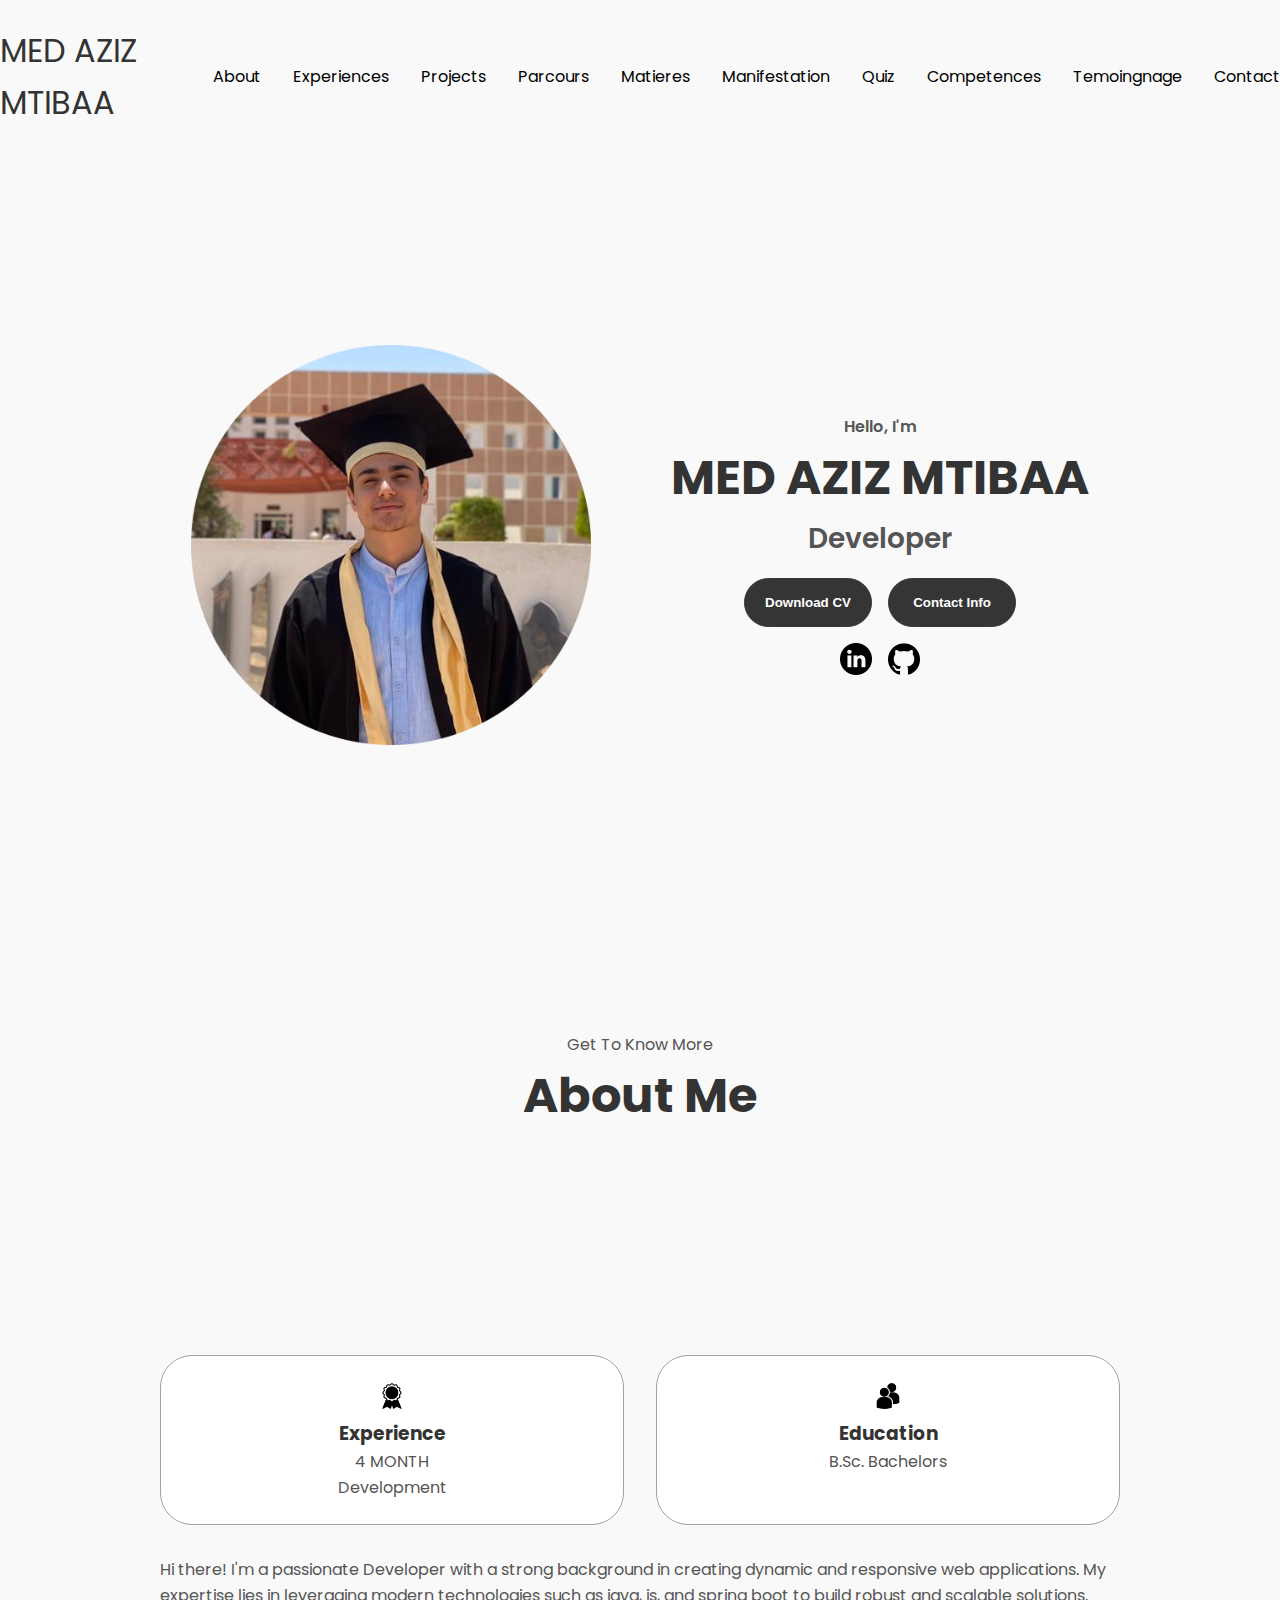
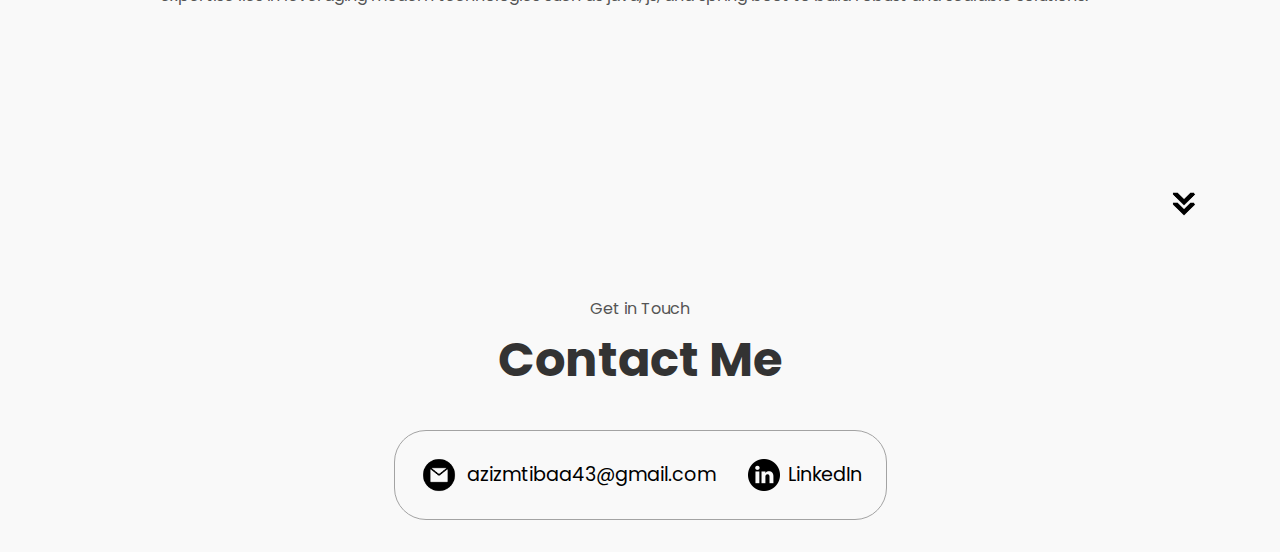
<file: index.html>
<!DOCTYPE html>
<html lang="en">

<head>
  <meta charset="UTF-8" />
  <meta http-equiv="X-UA-Compatible" content="IE=edge" />
  <meta name="viewport" content="width=device-width, initial-scale=1.0" />
  <title>MED AZIZ MTIBAA</title>
  <link rel="stylesheet" href="style.css" />
 
</head>

<body>
  <nav id="desktop-nav">
    <div class="logo">MED AZIZ MTIBAA</div>
    <div>
      <ul class="nav-links">
        <li><a href="#about">About</a></li>
        <li><a href="./pages/experiences.html">Experiences</a></li>
        <li><a href="./pages/Project.html">Projects</a></li>
        <li><a href="./pages/parcours.html">Parcours</a></li>
        <li><a href="./pages/matieres.html">Matieres</a></li>
        <li><a href="#contact">Manifestation</a></li>
        <li><a href="./pages/quizz.html">Quiz</a></li>
        <li><a href="./pages/competences.html">Competences</a></li>
        <li><a href="./pages/temoignage.html">Temoingnage</a></li>
        <li><a href="./pages/contact.html">Contact</a></li>
      </ul>
    </div>
  </nav>
  <nav id="hamburger-nav">
    <div class="logo">MED AZIZ MTIBAA</div>
    <div class="hamburger-menu">
      <div class="hamburger-icon" onclick="toggleMenu()">
        <span></span>
        <span></span>
        <span></span>
      </div>
      <div class="menu-links">
        <li><a href="#about" onclick="toggleMenu()">About</a></li>
        <li><a href="..\pages\experiences.html" onclick="toggleMenu()">Experience</a></li>
        <li><a href="#projects" onclick="toggleMenu()">Projects</a></li>
        <li><a href="#contact" onclick="toggleMenu()">Contact</a></li>
      </div>
    </div>
  </nav>
  <section id="profile">
    <div class="section__pic-container">
      <img src="./assets/profile-pic.png" alt="John Doe profile picture" />
    </div>
    <div class="section__text">
      <p class="section__text__p1">Hello, I'm</p>
      <h1 class="title">MED AZIZ MTIBAA</h1>
      <p class="section__text__p2"> Developer</p>
      <div class="btn-container">
        <button class="btn btn-color-1" onclick="window.open('./assets/resume.pdf')">
          Download CV
        </button>
        <button class="btn btn-color-1" onclick="location.href='./#contact'">
          Contact Info
        </button>
      </div>
      <div id="socials-container">
        <img src="./assets/linkedin.png" alt="My LinkedIn profile" class="icon"
          onclick="location.href='https://www.linkedin.com/in/vikash-kumar-14782823b/'" />
        <img src="./assets/github.png" alt="My Github profile" class="icon"
          onclick="location.href='https://github.com/vikraj66'" />
      </div>
    </div>
  </section>
  <section id="about">
    <p class="section__text__p1">Get To Know More</p>
    <h1 class="title">About Me</h1>
    <div class="section-container">
     
      <div class="about-details-container">
        <div class="about-containers">
          <div class="details-container">
            <img src="./assets/experience.png" alt="Experience icon" class="icon" />
            <h3>Experience</h3>
            <p>4 MONTH <br /> Development</p>
          </div>
          <div class="details-container">
            <img src="./assets/education.png" alt="Education icon" class="icon" />
            <h3>Education</h3>
            <p>B.Sc. Bachelors   </p>
          </div>
        </div>
        <div class="text-container">
          <p>
            Hi there! I'm a passionate  Developer with a strong background in creating dynamic and responsive
            web applications. My expertise lies in leveraging modern technologies such as java, js, and 
           spring boot to build robust and scalable solutions.
          </p>
        </div>
      </div>
    </div>
    <img src="./assets/arrow.png" alt="Arrow icon" class="icon arrow" onclick="location.href='#contact'" />
  </section>
  
   
  <footer>
    <section id="contact">
      <p class="section__text__p1">Get in Touch</p>
      <h1 class="title">Contact Me</h1>
      <div class="contact-info-upper-container">
        <div class="contact-info-container">
          <img src="./assets/email.png" alt="Email icon" class="icon contact-icon email-icon" />
          <p><a href="mailto:azizmtibaa43@gmail.com">azizmtibaa43@gmail.com</a></p>
        </div>
        <div class="contact-info-container">
          <img src="./assets/linkedin.png" alt="LinkedIn icon" class="icon contact-icon" />
          <p><a href="https://www.linkedin.com/in/vikash-kumar-14782823b/">LinkedIn</a></p>
        </div>
      </div>
    </section>
</footer>
  <script src="script.js"></script>
</body>

</html>
</file>
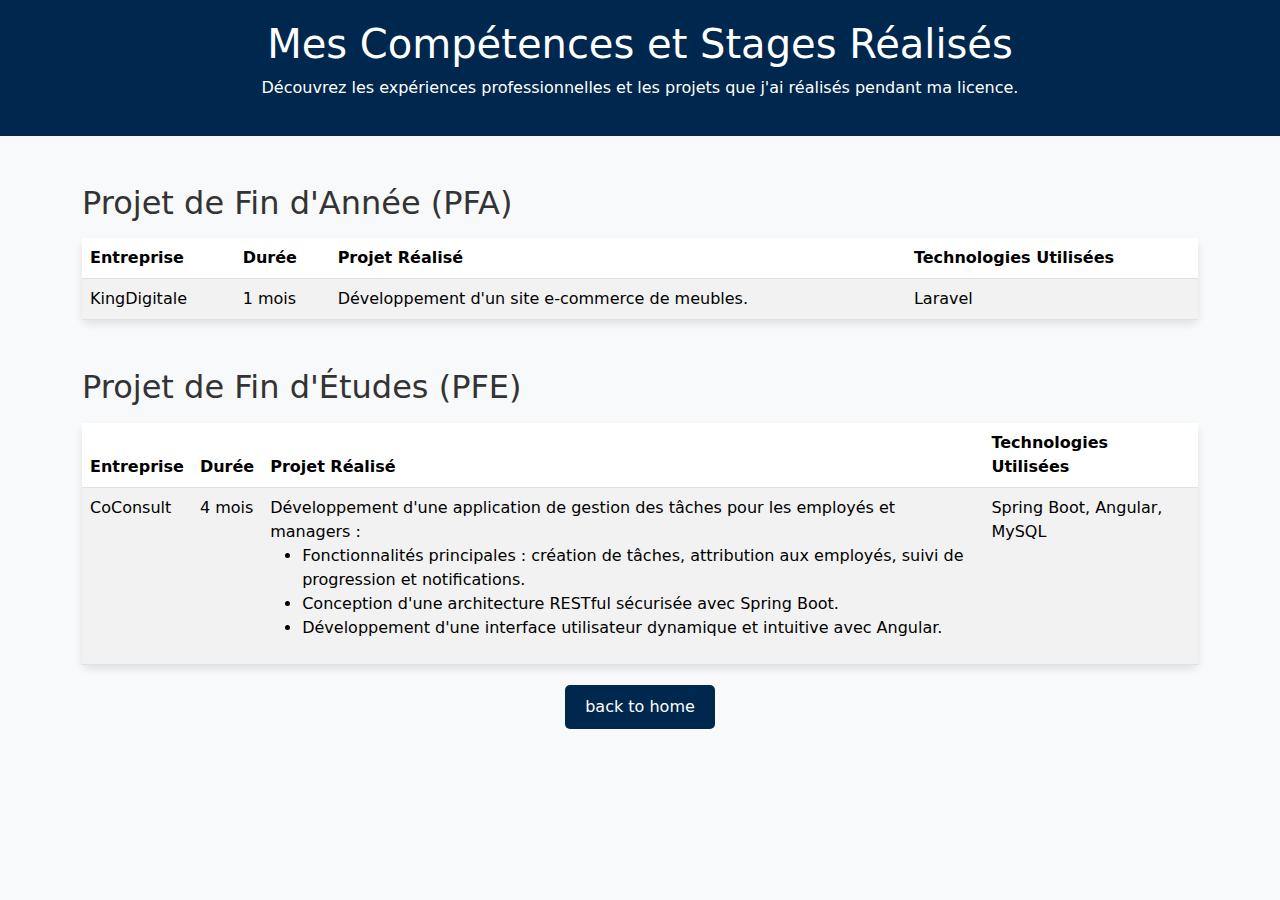
<file: pages/competences.html>
<!DOCTYPE html>
<html lang="fr">
<head>
    <meta charset="UTF-8">
    <meta name="viewport" content="width=device-width, initial-scale=1.0">
    <title>Mes Compétences et Stages</title>
    <!-- Lien Bootstrap CSS -->
    <link href="https://cdn.jsdelivr.net/npm/bootstrap@5.3.1/dist/css/bootstrap.min.css" rel="stylesheet">
   
</head>
<body>
    <!-- En-tête -->
    <div class="header">
        <h1>Mes Compétences et Stages Réalisés</h1>
        <p>Découvrez les expériences professionnelles et les projets que j'ai réalisés pendant ma licence.</p>
    </div>

    <section class="container my-5">
        
        <h2 class="mb-3">Projet de Fin d'Année (PFA)</h2>
        <table class="table table-striped">
            <thead>
                <tr>
                    <th>Entreprise</th>
                    <th>Durée</th>
                    <th>Projet Réalisé</th>
                    <th>Technologies Utilisées</th>
                </tr>
            </thead>
            <tbody>
                <tr>
                    <td>KingDigitale</td>
                    <td>1 mois</td>
                    <td>Développement d'un site e-commerce de meubles.</td>
                    <td>Laravel</td>
                </tr>
            </tbody>
        </table>

        
        <h2 class="mt-5 mb-3">Projet de Fin d'Études (PFE)</h2>
        <table class="table table-striped">
            <thead>
                <tr>
                    <th>Entreprise</th>
                    <th>Durée</th>
                    <th>Projet Réalisé</th>
                    <th>Technologies Utilisées</th>
                </tr>
            </thead>
            <tbody>
                <tr>
                    <td>CoConsult</td>
                    <td>4 mois</td>
                    <td>
                        Développement d'une application de gestion des tâches pour les employés et managers :
                        <ul>
                            <li>Fonctionnalités principales : création de tâches, attribution aux employés, suivi de progression et notifications.</li>
                            <li>Conception d'une architecture RESTful sécurisée avec Spring Boot.</li>
                            <li>Développement d'une interface utilisateur dynamique et intuitive avec Angular.</li>
                        </ul>
                    </td>
                    <td>Spring Boot, Angular, MySQL</td>
                </tr>
            </tbody>
        </table>

       
        <div class="btn-container">
            <a href="../index.html" class="btn btn-custom">back to home</a>
        </div>
    </section>

   
    <script src="https://cdn.jsdelivr.net/npm/bootstrap@5.3.1/dist/js/bootstrap.bundle.min.js"></script>
   
</body>
</html>



















































<style>
    body {
        background-color: #f8f9fa; /* Fond clair */
        color: #333; /* Texte sombre */
    }

    .header {
        background-color: #00274d; /* Bleu foncé */
        color: white;
        padding: 20px;
        text-align: center;
    }

    table {
        background-color: white;
        border-radius: 8px;
        box-shadow: 0 4px 8px rgba(0, 0, 0, 0.1);
    }

    th {
        background-color: #00509e;
        color: white;
        text-align: center;
    }

    td, th {
        padding: 10px;
        text-align: left;
    }

    .btn-container {
        text-align: center;
        margin-top: 20px;
    }

    .btn-custom {
        background-color: #00274d;
        color: white;
        border: none;
        padding: 10px 20px;
        border-radius: 5px;
        text-decoration: none;
        transition: all 0.3s ease-in-out;
    }

    .btn-custom:hover {
        background-color: #00509e;
    }
</style>
</file>
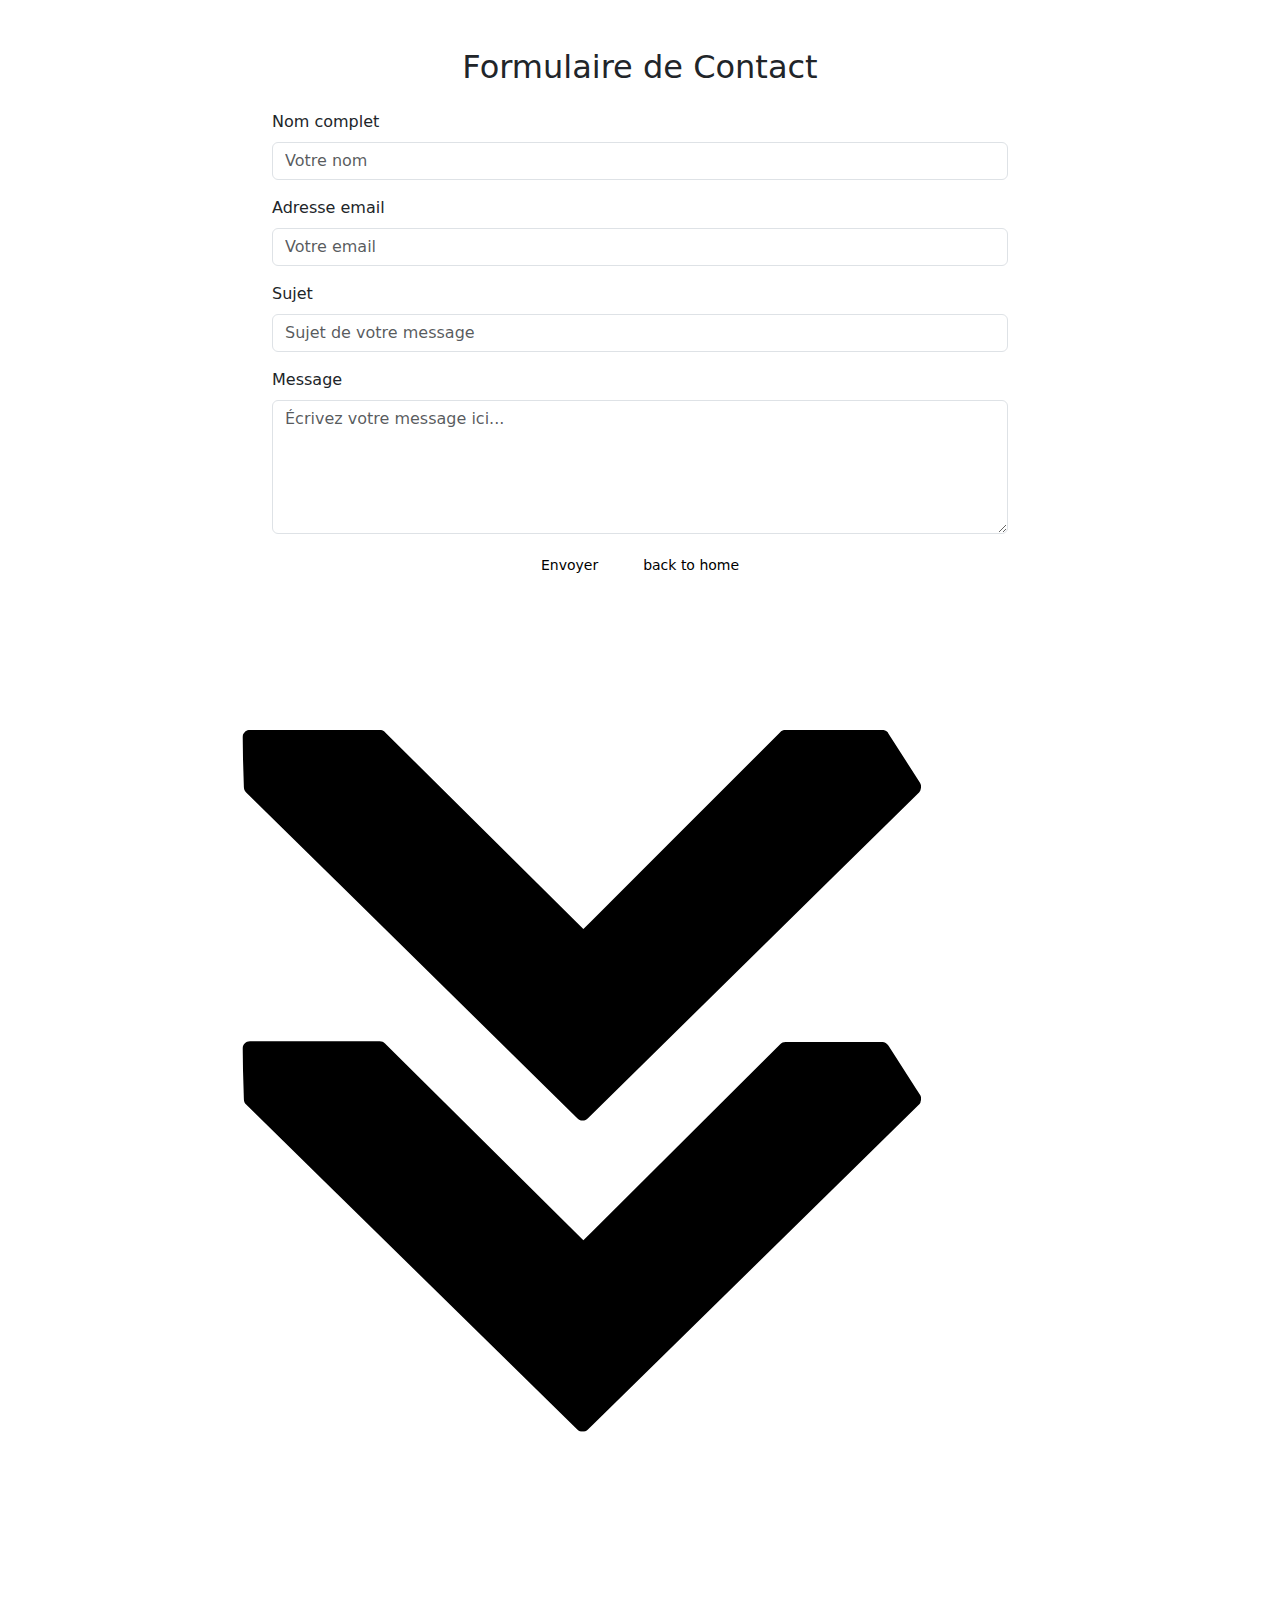
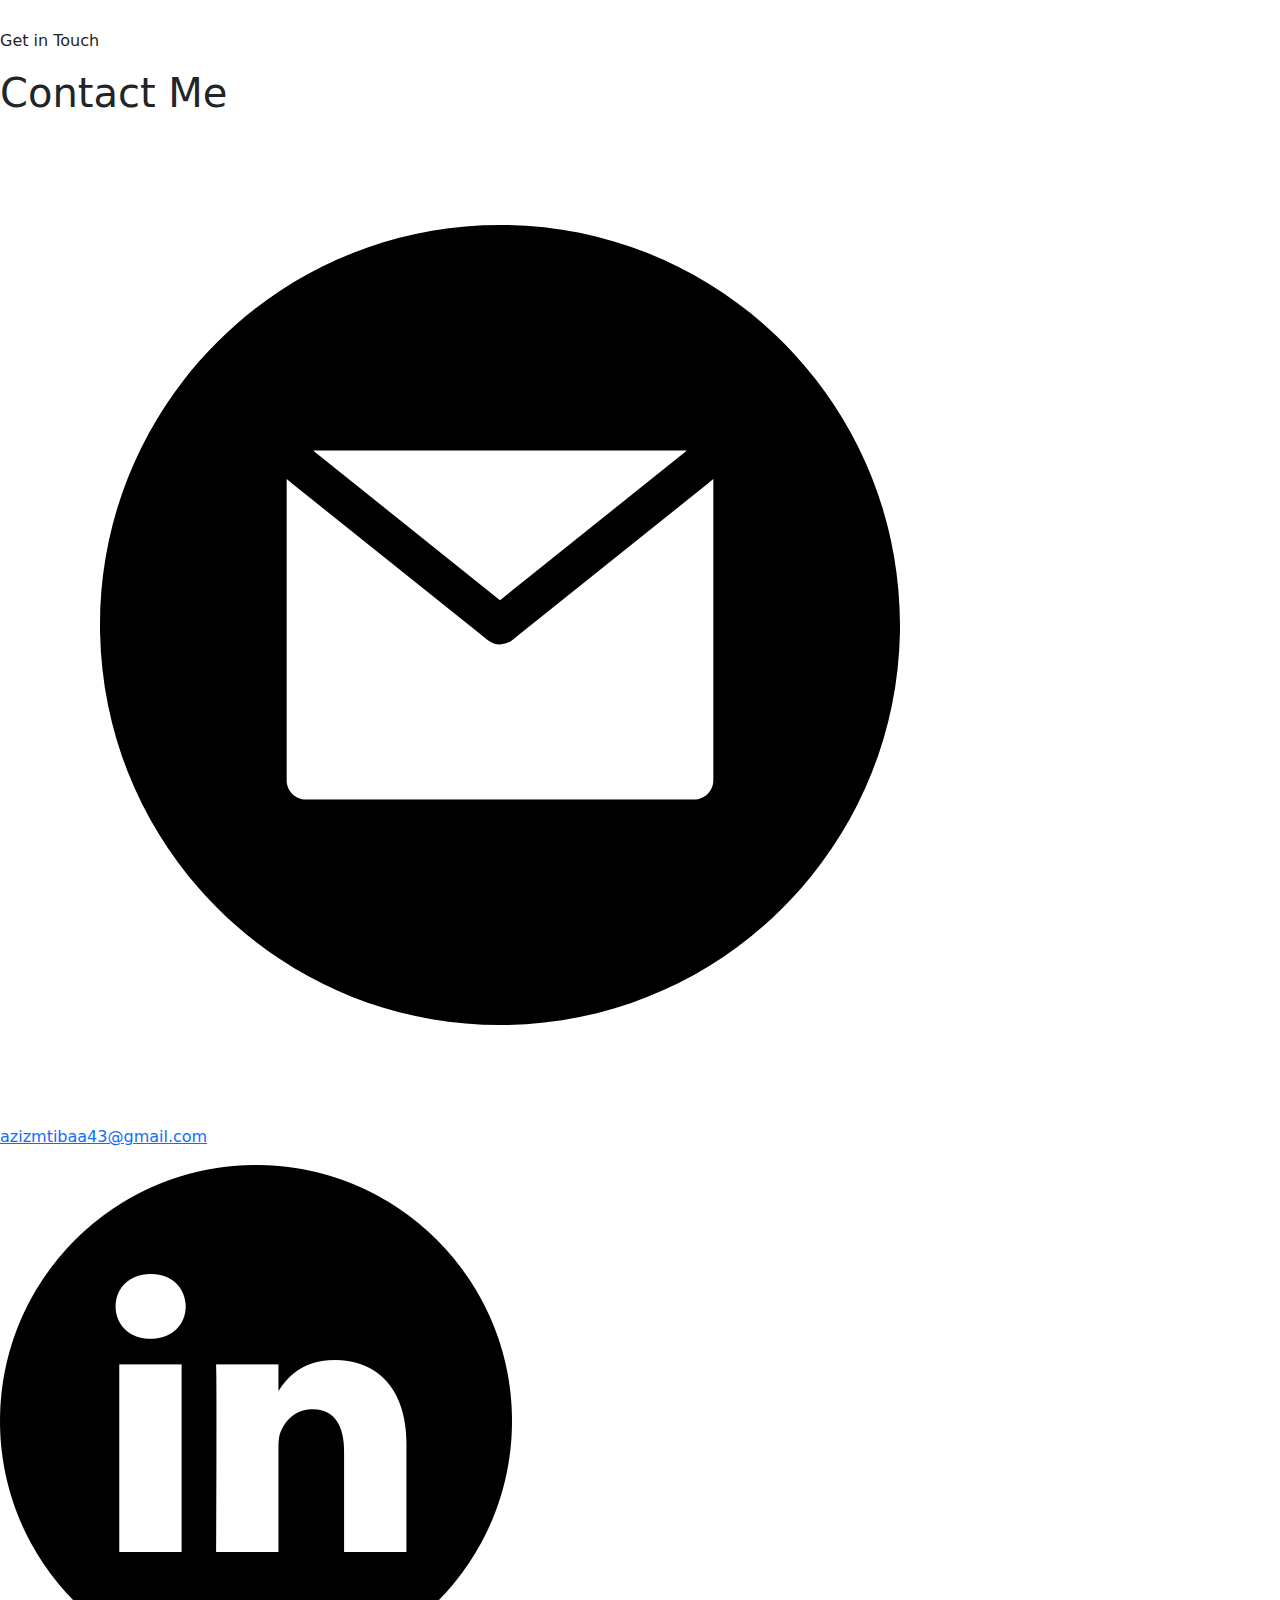
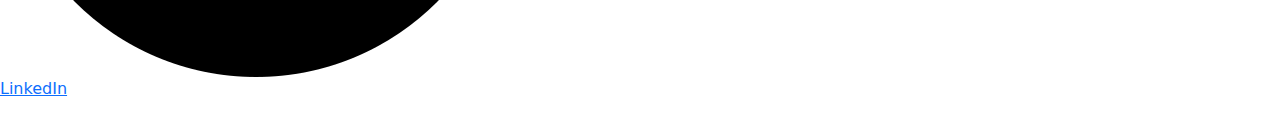
<file: pages/contact.html>
<!DOCTYPE html>
<html lang="fr">
<head>
    <meta charset="UTF-8">
    <meta name="viewport" content="width=device-width, initial-scale=1.0">
    <title>Contactez-moi</title>
    <!-- Lien Bootstrap CSS -->
    <link href="https://cdn.jsdelivr.net/npm/bootstrap@5.3.1/dist/css/bootstrap.min.css" rel="stylesheet">
    <style>
        .btn-custom {
            background-color: #fff;  color: #000;  border: none; font-size: 14px; padding: 5px 15px; border-radius: 5px;  transition: all 0.3s ease-in-out; }.btn-custom:hover {background-color: #333;  color: #fff; } .btn-container { display: flex; justify-content: center; gap: 15px; }
    </style>
</head>
<body>
    <section class="container my-5">
        <div class="row justify-content-center">
            <div class="col-md-8">
                <h2 class="text-center mb-4">Formulaire de Contact</h2>
                <form id="contactForm">
                   
                    <div class="mb-3">
                        <label for="name" class="form-label">Nom complet</label>
                        <input type="text" class="form-control" id="name" name="name" placeholder="Votre nom" required>
                    </div>
                   
                    <div class="mb-3">
                        <label for="email" class="form-label">Adresse email</label>
                        <input type="email" class="form-control" id="email" name="email" placeholder="Votre email" required>
                    </div>
                    
                    <div class="mb-3">
                        <label for="subject" class="form-label">Sujet</label>
                        <input type="text" class="form-control" id="subject" name="subject" placeholder="Sujet de votre message" required>
                    </div>
                    
                    <div class="mb-3">
                        <label for="message" class="form-label">Message</label>
                        <textarea class="form-control" id="message" name="message" rows="5" placeholder="Écrivez votre message ici..." required></textarea>
                    </div>
                 
                    <div class="btn-container">
                        <button type="submit" class="btn btn-custom">Envoyer</button>
                        <a href="../index.html" class="btn btn-custom">back to home </a>
                    </div>
                </form>
            </div>
        </div>
        <img src="../assets/arrow.png" alt="Arrow icon" class="icon arrow" onclick="location.href='#contact'" />
    </section>

    
    <script src="https://cdn.jsdelivr.net/npm/bootstrap@5.3.1/dist/js/bootstrap.bundle.min.js"></script>
    <script>
        // Gestionnaire d'envoi du formulaire
        document.getElementById('contactForm').addEventListener('submit', function (e) {
            e.preventDefault(); // Empêche le rechargement de la page
            alert('Merci ! Votre message a bien été envoyé.');
            this.reset(); // Réinitialise le formulaire après soumission
        });
    </script>
    <footer>
        <section id="contact">
          <p class="section__text__p1">Get in Touch</p>
          <h1 class="title">Contact Me</h1>
          <div class="contact-info-upper-container">
            <div class="contact-info-container">
              <img src="../assets/email.png" alt="Email icon" class="icon contact-icon email-icon" />
              <p><a href="mailto:azizmtibaa43@gmail.com">azizmtibaa43@gmail.com</a></p>
            </div>
            <div class="contact-info-container">
              <img src="../assets/linkedin.png" alt="LinkedIn icon" class="icon contact-icon" />
              <p><a href="https://www.linkedin.com/in/vikash-kumar-14782823b/">LinkedIn</a></p>
            </div>
          </div>
        </section>
    </footer>
</body>
</html>
</file>
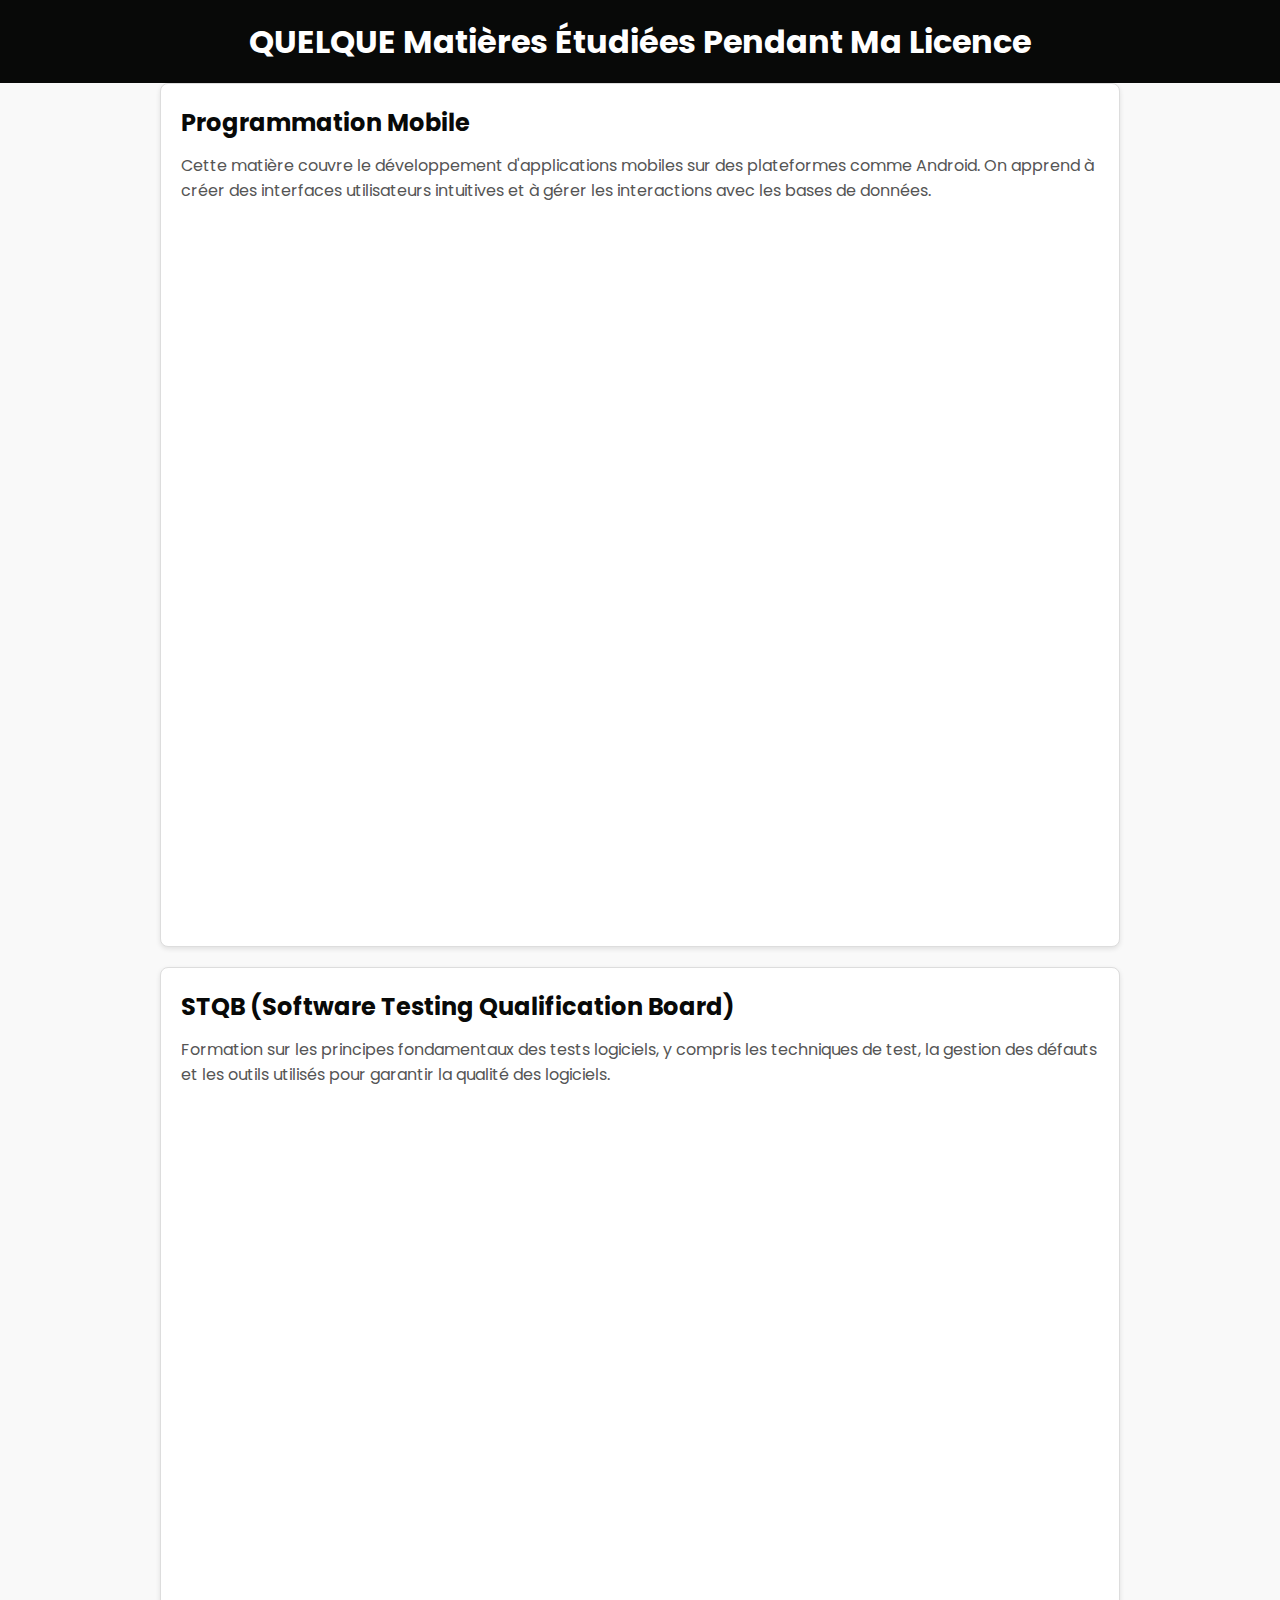
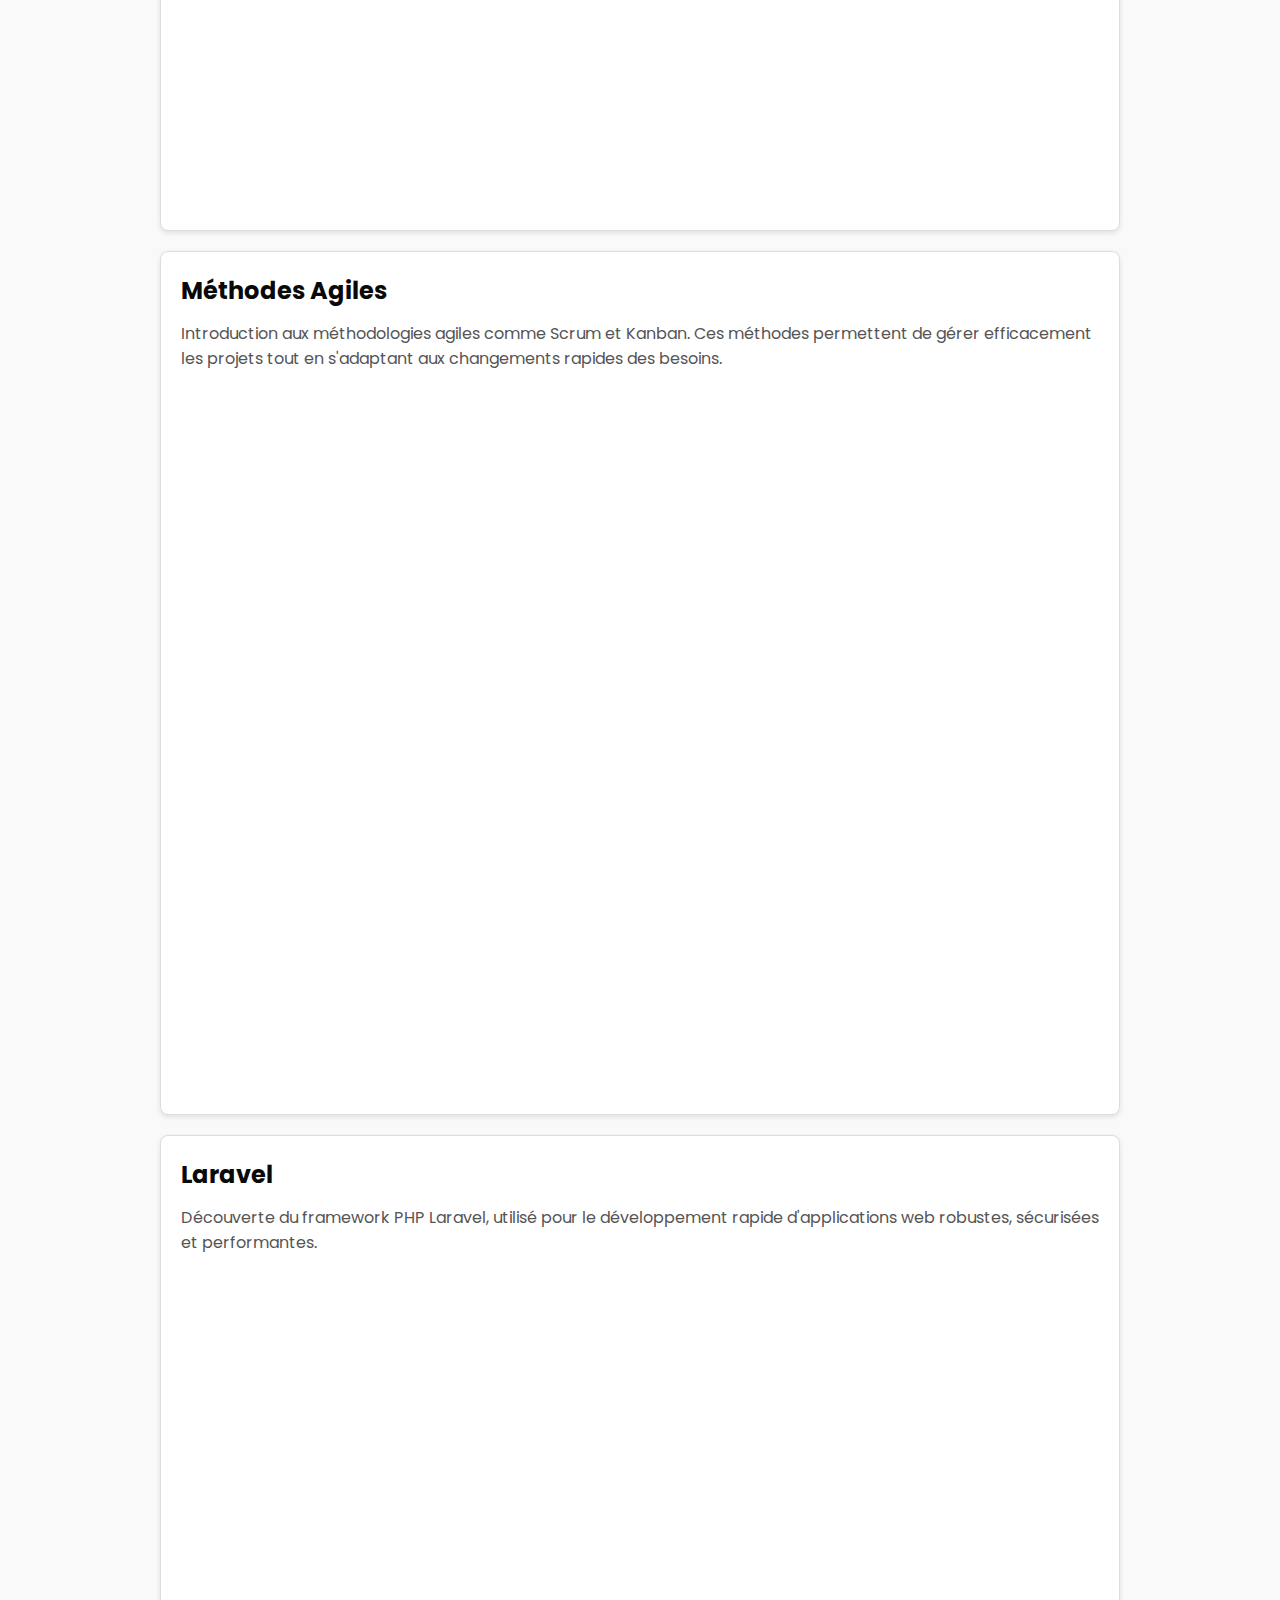
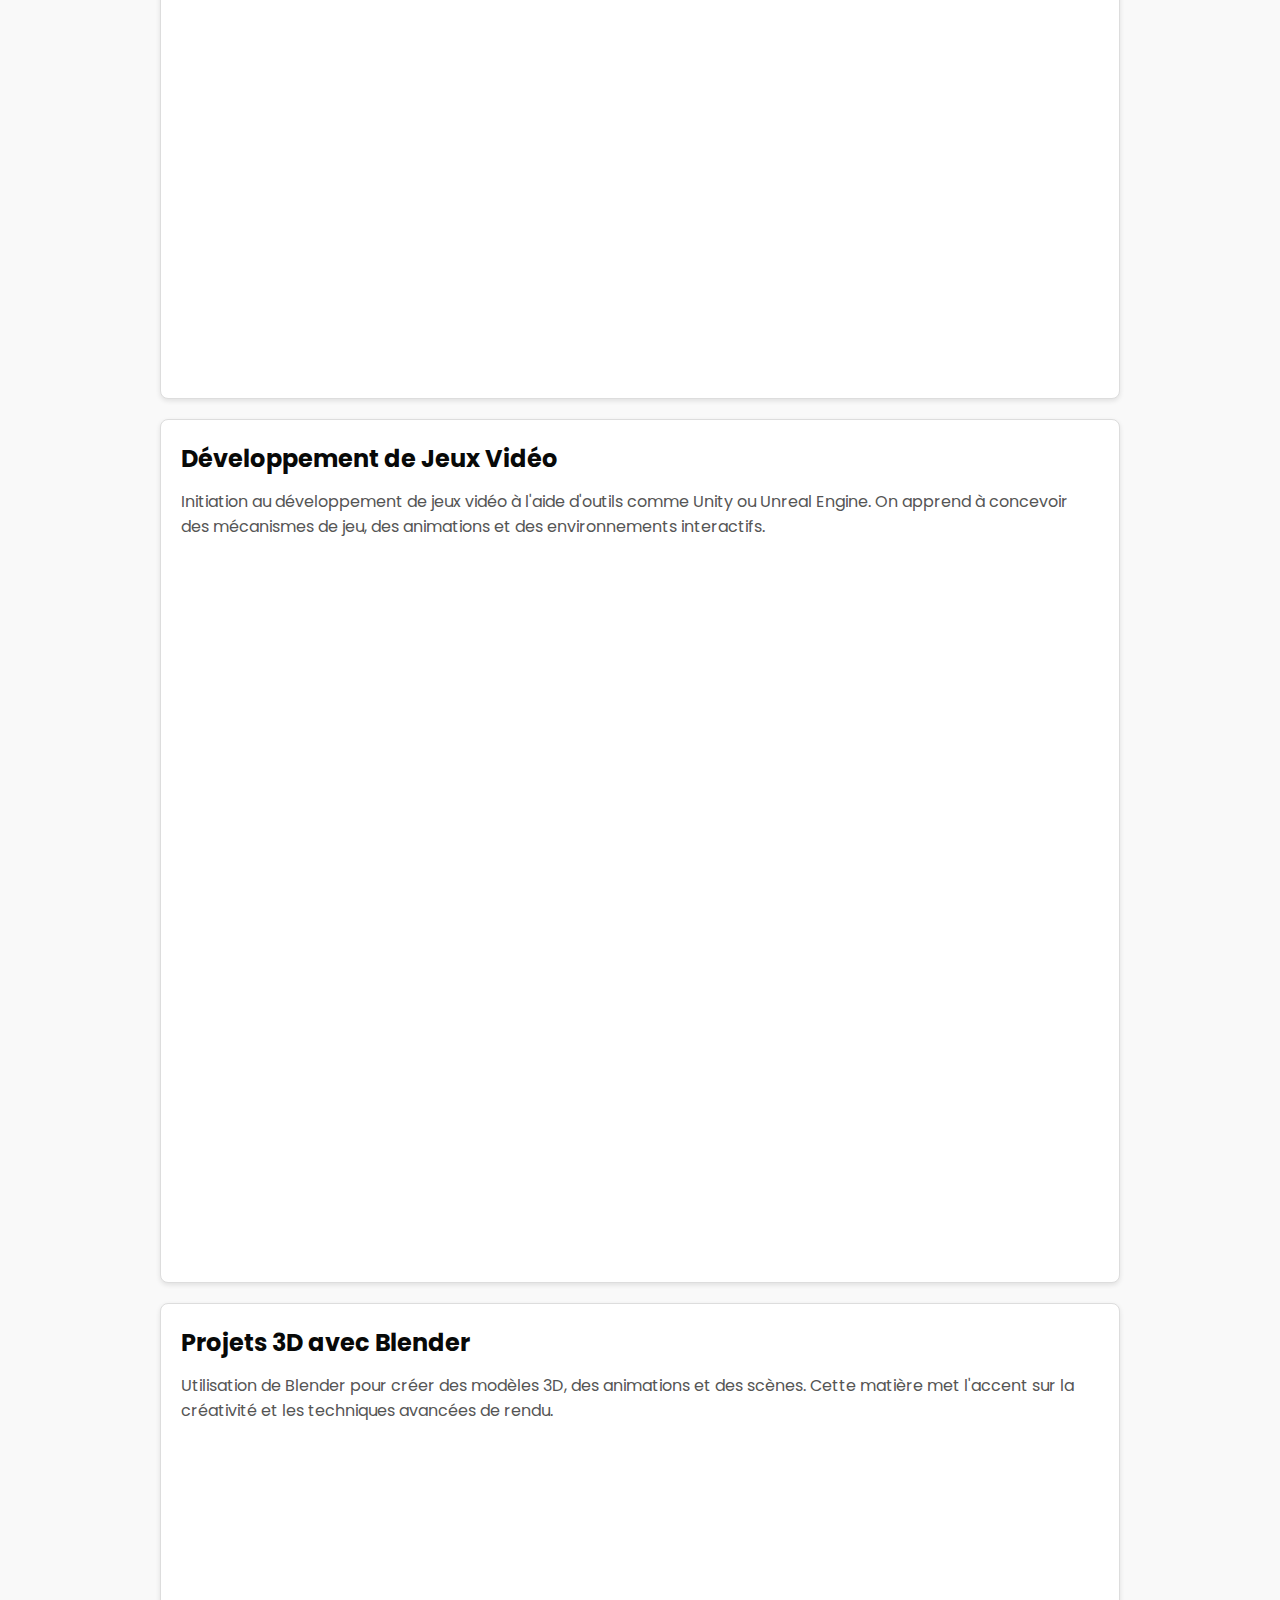
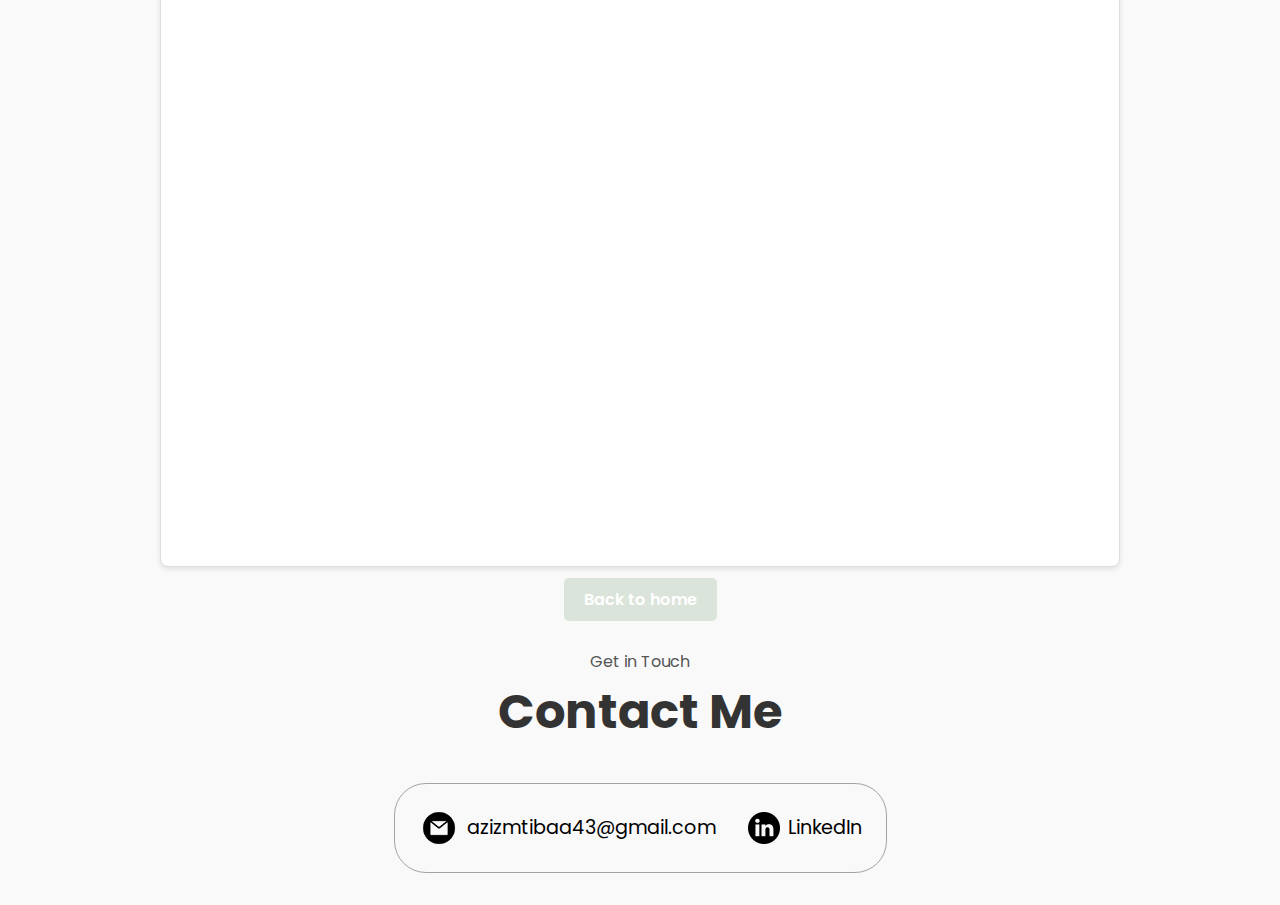
<file: pages/matieres.html>
<!DOCTYPE html>
<html lang="fr">
<head>
    <meta charset="UTF-8">
    <meta name="viewport" content="width=device-width, initial-scale=1.0">
    <title>Matières Étudiées</title>
    <link rel="stylesheet" href="../style.css">
</head>
<body>
    <header>
        <h1>QUELQUE Matières Étudiées Pendant Ma Licence</h1>
    </header>
    <main>
        <section class="matiere">
            <h2>Programmation Mobile</h2>
            <p>Cette matière couvre le développement d'applications mobiles sur des plateformes comme Android. On apprend à créer des interfaces utilisateurs intuitives et à gérer les interactions avec les bases de données.</p>
        </section>

        <section class="matiere">
            <h2>STQB (Software Testing Qualification Board)</h2>
            <p>Formation sur les principes fondamentaux des tests logiciels, y compris les techniques de test, la gestion des défauts et les outils utilisés pour garantir la qualité des logiciels.</p>
        </section>

        <section class="matiere">
            <h2>Méthodes Agiles</h2>
            <p>Introduction aux méthodologies agiles comme Scrum et Kanban. Ces méthodes permettent de gérer efficacement les projets tout en s'adaptant aux changements rapides des besoins.</p>
        </section>

        <section class="matiere">
            <h2>Laravel</h2>
            <p>Découverte du framework PHP Laravel, utilisé pour le développement rapide d'applications web robustes, sécurisées et performantes.</p>
        </section>

        <section class="matiere">
            <h2>Développement de Jeux Vidéo</h2>
            <p>Initiation au développement de jeux vidéo à l'aide d'outils comme Unity ou Unreal Engine. On apprend à concevoir des mécanismes de jeu, des animations et des environnements interactifs.</p>
        </section>

        <section class="matiere">
            <h2>Projets 3D avec Blender</h2>
            <p>Utilisation de Blender pour créer des modèles 3D, des animations et des scènes. Cette matière met l'accent sur la créativité et les techniques avancées de rendu.</p>
        </section>

        <div class="return-button">
            <a href="../index.html" class="btn">Back to home</a>
        </div>
    </main>
    <footer>
        <section id="contact">
          <p class="section__text__p1">Get in Touch</p>
          <h1 class="title">Contact Me</h1>
          <div class="contact-info-upper-container">
            <div class="contact-info-container">
              <img src="../assets/email.png" alt="Email icon" class="icon contact-icon email-icon" />
              <p><a href="mailto:azizmtibaa43@gmail.com">azizmtibaa43@gmail.com</a></p>
            </div>
            <div class="contact-info-container">
              <img src="../assets/linkedin.png" alt="LinkedIn icon" class="icon contact-icon" />
              <p><a href="https://www.linkedin.com/in/vikash-kumar-14782823b/">LinkedIn</a></p>
            </div>
          </div>
        </section>
    </footer>
</body>
</html>
</file>
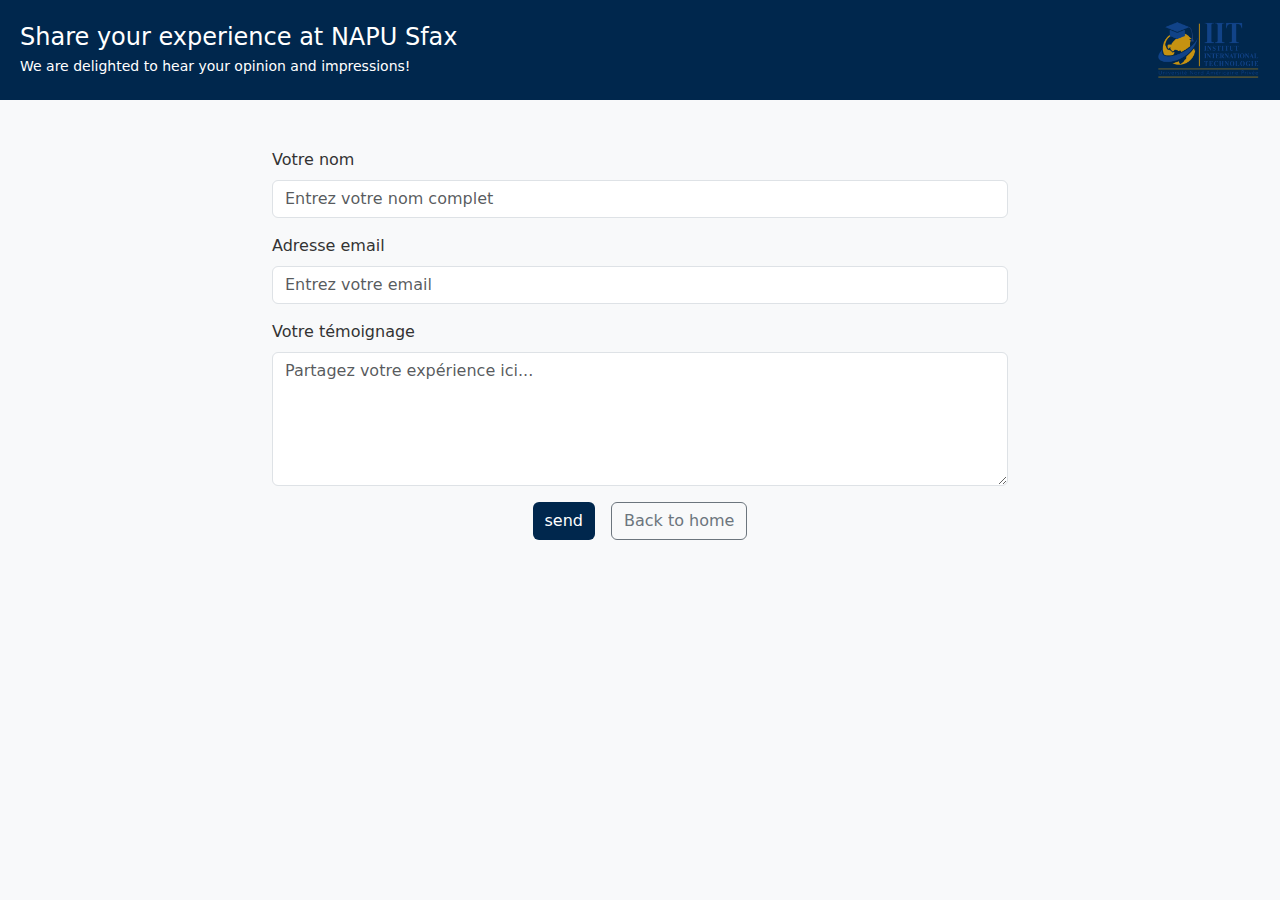
<file: pages/temoignage.html>
<!DOCTYPE html>
<html lang="fr">
<head>
    <meta charset="UTF-8">
    <meta name="viewport" content="width=device-width, initial-scale=1.0">
    <title>Témoignages - NAPU Sfax</title>
    <!-- Lien Bootstrap CSS -->
    <link href="https://cdn.jsdelivr.net/npm/bootstrap@5.3.1/dist/css/bootstrap.min.css" rel="stylesheet">
    
</head>
<body>
    <!-- En-tête avec logo -->
    <div class="header">
        <div>
            <h1>Share your experience at NAPU Sfax</h1>
            <p>We are delighted to hear your opinion and impressions!</p>
        </div>
        <img src="../assets/logo IIT.png" alt="Logo de la NAPU">
    </div>

    <section class="container my-5">
        <div class="row justify-content-center">
            <div class="col-md-8">
               
                <form id="testimonialForm">
                
                    <div class="mb-3">
                        <label for="name" class="form-label">Votre nom</label>
                        <input type="text" class="form-control" id="name" name="name" placeholder="Entrez votre nom complet" required>
                    </div>
                   
                    <div class="mb-3">
                        <label for="email" class="form-label">Adresse email</label>
                        <input type="email" class="form-control" id="email" name="email" placeholder="Entrez votre email" required>
                    </div>
                    
                    <div class="mb-3">
                        <label for="testimonial" class="form-label">Votre témoignage</label>
                        <textarea class="form-control" id="testimonial" name="testimonial" rows="5" placeholder="Partagez votre expérience ici..." required></textarea>
                    </div>
                   
                    <div class="d-grid gap-2 d-md-flex justify-content-md-center">
                        <button type="submit" class="btn btn-custom me-2">send
                        </button>
                        <a href="../index.html" class="btn btn-outline-secondary">Back to home</a>
                    </div>
                </form>
            </div>
        </div>
        
    </section>

</body>



























































<style>
    body {
        background-color: #f8f9fa; 
        color: #333; 
    }

    .header {
        background-color: #00274d; 
        color: white;
        padding: 20px;
        display: flex;
        justify-content: space-between;
        align-items: center;
    }

    .header h1 {
        margin: 0;
        font-size: 24px;
    }

    .header p {
        margin: 5px 0 0;
        font-size: 14px;
    }

    .header img {
        height: 60px;
        width: auto;
    }

    .btn-custom {
        background-color: #00274d;
        color: white;
        border: none;
        transition: all 0.3s ease;
    }

    .btn-custom:hover {
        background-color: #00509e;
    }
</style>

<!-- Script Bootstrap -->
<script src="https://cdn.jsdelivr.net/npm/bootstrap@5.3.1/dist/js/bootstrap.bundle.min.js"></script>
</html>
</file>
<file: style.css>
/* GENERAL */

@import url("https://fonts.googleapis.com/css2?family=Poppins:wght@300;400;500;600&display=swap");
@import url('https://fonts.cdnfonts.com/css/google-sans');


* {
  margin: 0;
  padding: 0;
}

body {
  font-family: "Poppins", sans-serif;
  margin: 0;
  padding: 0;
  line-height: 1.6;
  background-color: #f9f9f9;
  color: #333;
}

html {
  scroll-behavior: smooth;
}

p {
  color: rgb(85, 85, 85);
}

/* TRANSITION */

a,
.btn {
  transition: all 300ms ease;
}

/* DESKTOP NAV */

nav,
.nav-links {
  display: flex;
  
}

nav {
  justify-content: space-around;
  align-items: center;
  height: 17vh;
}

.nav-links {
  gap: 2rem;
  list-style: none;
  font-size: 1rem;
}

a {
  color: black;
  text-decoration: none;
  text-decoration-color: white;
}

a:hover {
  color: grey;
  text-decoration: underline;
  text-underline-offset: 1rem;
  text-decoration-color: rgb(181, 181, 181);
}

.logo {
  font-size: 2rem;
}

.logo:hover {
  cursor: default;
}

/* HAMBURGER MENU */

#hamburger-nav {
  display: none;
}

.hamburger-menu {
  position: relative;
  display: inline-block;
}

.hamburger-icon {
  display: flex;
  flex-direction: column;
  justify-content: space-between;
  height: 24px;
  width: 30px;
  cursor: pointer;
}

.hamburger-icon span {
  width: 100%;
  height: 2px;
  background-color: black;
  transition: all 0.3 ease-in-out;
}

.menu-links {
  position: absolute;
  top: 100%;
  right: 0;
  background-color: white;
  width: fit-content;
  max-height: 0;
  overflow: hidden;
  transition: all 0.3 ease-in-out;
}

.menu-links a {
  display: block;
  padding: 10px;
  text-align: center;
  font-size: 1.5rem;
  color: black;
  text-decoration: none;
  transition: all 0.3 ease-in-out;
}

.menu-links li {
  list-style: none;
}

.menu-links.open {
  max-height: 300px;
}

.hamburger-icon.open span:first-child {
  transform: rotate(45deg) translate(10px, 5px);
}

.hamburger-icon.open span:nth-child(2) {
  opacity: 0;
}

.hamburger-icon.open span:last-child {
  transform: rotate(-45deg) translate(10px, -5px);
}

.hamburger-icon span:first-child {
  transform: none;
}

.hamburger-icon span:first-child {
  opacity: 1;
}

.hamburger-icon span:first-child {
  transform: none;
}

/* SECTIONS */

section {
  padding-top: 4vh;
  height: 96vh;
  margin: 0 10rem;
  box-sizing: border-box;
  min-height: fit-content;
}

.section-container {
  display: flex;
  /* width: 400px; */
  /* height: 1000px; */
}

/* PROFILE SECTION */

#profile {
  display: flex;
  justify-content: center;
  gap: 5rem;
  height: 80vh;
}

.section__pic-container {
  display: flex;
  height: 400px;
  width: 400px;
  margin: auto 0;
}

.section__text {
  align-self: center;
  text-align: center;
}

.section__text p {
  font-weight: 600;
}

.section__text__p1 {
  text-align: center;
}

.section__text__p2 {
  font-size: 1.75rem;
  margin-bottom: 1rem;
}

.title {
  font-size: 3rem;
  text-align: center;
}

#socials-container {
  display: flex;
  justify-content: center;
  margin-top: 1rem;
  gap: 1rem;
}

/* ICONS */

.icon {
  cursor: pointer;
  height: 2rem;
}

/* BUTTONS */

.btn-container {
  display: flex;
  justify-content: center;
  gap: 1rem;
}

.btn {
  font-weight: 600;
  transition: all 300ms ease;
  padding: 1rem;
  width: 8rem;
  border-radius: 2rem;
}

.btn-color-1,
.btn-color-2 {
  border: rgb(53, 53, 53) 0.1rem solid;
}

.btn-color-1:hover,
.btn-color-2:hover {
  cursor: pointer;
}

.btn-color-1,
.btn-color-2:hover {
  background: rgb(53, 53, 53);
  color: white;
}

.btn-color-1:hover {
  background: rgb(0, 0, 0);
}

.btn-color-2 {
  background: none;
}

.btn-color-2:hover {
  border: rgb(255, 255, 255) 0.1rem solid;
}

.btn-container {
  gap: 1rem;
}

/* ABOUT SECTION */

#about {
  position: relative;
}

.about-containers {
  gap: 2rem;
  margin-bottom: 2rem;
  margin-top: 2rem;
}

.about-details-container {
  justify-content: center;
  flex-direction: column;
}

.about-containers,
.about-details-container {
  display: flex;
  /* height: 200px; */
}

.about-pic {
  border-radius: 2rem;
}

.arrow {
  position: absolute;
  right: -5rem;
  bottom: 2.5rem;
}

.details-container {
  padding: 1.5rem;
  flex: 1;
  background: white;
  border-radius: 2rem;
  border: rgb(53, 53, 53) 0.1rem solid;
  border-color: rgb(163, 163, 163);
  text-align: center;
}

.section-container {
  gap: 4rem;
  height: 80%;
}

.section__pic-container {
  height: 400px;
  width: 400px;
  margin: auto 0;
}

/* EXPERIENCE SECTION */

#experience {
  position: relative;
}

.experience-sub-title {
  color: rgb(85, 85, 85);
  font-weight: 600;
  font-size: 1.75rem;
  margin-bottom: 2rem;
}

.experience-details-container {
  display: flex;
  justify-content: center;
  flex-direction: column;
}

.article-container {
  display: flex;
  text-align: initial;
  flex-wrap: wrap;
  flex-direction: row;
  gap: 2.5rem;
  justify-content: space-around;
}

article {
  display: flex;
  width: 10rem;
  justify-content: space-around;
  gap: 0.5rem;
}

article .icon {
  cursor: default;
}

/* PROJECTS SECTION */

#projects {
  position: relative;
}

.color-container {
  border-color: rgb(163, 163, 163);
  background: rgb(250, 250, 250);
}

.project-img {
  border-radius: 2rem;
  width: 90%;
  height: 90%;
}

.project-title {
  margin: 1rem;
  color: black;
}

.project-btn {
  color: black;
  border-color: rgb(163, 163, 163);
}

/* CONTACT */

#contact {
  display: flex;
  justify-content: center;
  flex-direction: column;
  height: 70vh;
}

.contact-info-upper-container {
  display: flex;
  justify-content: center;
  border-radius: 2rem;
  border: rgb(53, 53, 53) 0.1rem solid;
  border-color: rgb(163, 163, 163);
  background: (250, 250, 250);
  margin: 2rem auto;
  padding: 0.5rem;
}

.contact-info-container {
  display: flex;
  align-items: center;
  justify-content: center;
  gap: 0.5rem;
  margin: 1rem;
}

.contact-info-container p {
  font-size: larger;
}

.contact-icon {
  cursor: default;
}

.email-icon {
  height: 2.5rem;
}

/* FOOTER SECTION */

footer {
  height: 26vh;
  margin: 0 1rem;
}

footer p {
  text-align: center;
}
.diplome {
  margin-bottom: 30px;
  background: white;
  border: 1px solid #ddd;
  border-radius: 8px;
  padding: 20px;
  box-shadow: 0 2px 5px rgba(0, 0, 0, 0.1);
}

.diplome h2 {
  color: #0a0b0a;
}

.image-container {
  text-align: center;
  margin-top: 15px;
}

.image-container img {
  max-width: 100%;
  height: auto;
  border: 1px solid #ddd;
  border-radius: 8px;
}
header {
  background-color: #080908;
  color: white;
  text-align: center;
  padding: 1rem 0;
}
.return-button {
  text-align: center;
  margin-top: 20px;
}

.return-button .btn {
  text-decoration: none;
  background-color: #dbe4db;
  color: white;
  padding: 10px 20px;
  border-radius: 5px;
  font-size: 16px;
  transition: background-color 0.3s ease;
}

.return-button .btn:hover {
  background-color: #080c09;
}
.question {
  margin-bottom: 20px;
  padding: 15px;
  background: #fff;
  border: 1px solid #ddd;
  border-radius: 5px;
}

button {
  background-color: #4CAF50;
  color: white;
  border: none;
  padding: 10px 15px;
  border-radius: 5px;
  cursor: pointer;
}

button:hover {
  background-color: #45a049;
}

#result {
  margin-top: 20px;
  font-size: 18px;
  font-weight: bold;
}
.matiere {
  margin-bottom: 20px;
  background: white;
  border: 1px solid #ddd;
  border-radius: 8px;
  padding: 20px;
  box-shadow: 0 2px 5px rgba(0, 0, 0, 0.1);
}

.matiere h2 {
  color: #080908;
  margin-top: 0;
}

.matiere p {
  margin: 10px 0 0;
  line-height: 1.6;
}
/* Styles pour le popup */
.popup {
  display: none;
  position: fixed;
  top: 0;
  left: 0;
  width: 100%;
  height: 100%;
  background-color: rgba(0, 0, 0, 0.7);
  z-index: 9999;
}

.popup-content {
  background-color: #fff;
  margin: 15% auto;
  padding: 20px;
  width: 80%;
  max-width: 500px;
  border-radius: 10px;
  text-align: center;
  box-shadow: 0 0 10px rgba(0, 0, 0, 0.5);
}

.popup-content h3 {
  margin-top: 0;
  color: #4CAF50;
}

.popup-content p {
  margin: 10px 0;
  line-height: 1.6;
}

.close-btn {
  position: absolute;
  top: 10px;
  right: 20px;
  font-size: 30px;
  cursor: pointer;
  color: #333;
}

.close-btn:hover {
  color: red;
}

.btn-container .project-btn {
  background-color: #4CAF50;
  color: #fff;
  border: none;
  padding: 10px 20px;
  border-radius: 5px;
  cursor: pointer;
  transition: background-color 0.3s;
}

.btn-container .project-btn:hover {
  background-color: #45a049;
}
@media screen and (max-width: 1400px) {
  #profile {
    height: 83vh;
    margin-bottom: 6rem;
  }
  .about-containers {
    flex-wrap: wrap;
  }
  #contact,
  #projects {
    height: fit-content;
  }
}

@media screen and (max-width: 1200px) {
  #desktop-nav {
    display: none;
  }
  #hamburger-nav {
    display: flex;
  }
  #experience,
  .experience-details-container {
    margin-top: 2rem;
  }
  #profile,
  .section-container {
    display: block;
  }
  .arrow {
    display: none;
  }
  section,
  .section-container {
    height: fit-content;
  }
  section {
    margin: 0 5%;
  }
  .section__pic-container {
    width: 275px;
    height: 275px;
    margin: 0 auto 2rem;
  }
  .about-containers {
    margin-top: 0;
  }
}

@media screen and (max-width: 600px) {
  #contact,
  footer {
    height: 40vh;
  }
  #profile {
    height: 83vh;
    margin-bottom: 0;
  }
  article {
    font-size: 1rem;
  }
  footer nav {
    height: fit-content;
    margin-bottom: 2rem;
  }
  .about-containers,
  .contact-info-upper-container,
  .btn-container {
    flex-wrap: wrap;
  }
  .contact-info-container {
    margin: 0;
  }
  .contact-info-container p,
  .nav-links li a {
    font-size: 1rem;
  }
  .experience-sub-title {
    font-size: 1.25rem;
  }
  .logo {
    font-size: 1.5rem;
  }
  .nav-links {
    flex-direction: column;
    gap: 0.5rem;
    text-align: center;
  }
  .section__pic-container {
    width: auto;
    height: 46vw;
    justify-content: center;
  }
  .section__text__p2 {
    font-size: 1.25rem;
  }
  .title {
    font-size: 2rem;
  }
  .text-container {
    text-align: justify;
  }
  

  .header h1 {
    margin: 0;
    font-size: 24px;
}

.header p {
    margin: 5px 0 0;
    font-size: 14px;
}

.header img {
    height: 60px;
    width: auto;
}

.btn-custom {
    background-color: #00274d;
    color: white;
    border: none;
    transition: all 0.3s ease;
}

.btn-custom:hover {
    background-color: #00509e;
}
  
}
</file>
